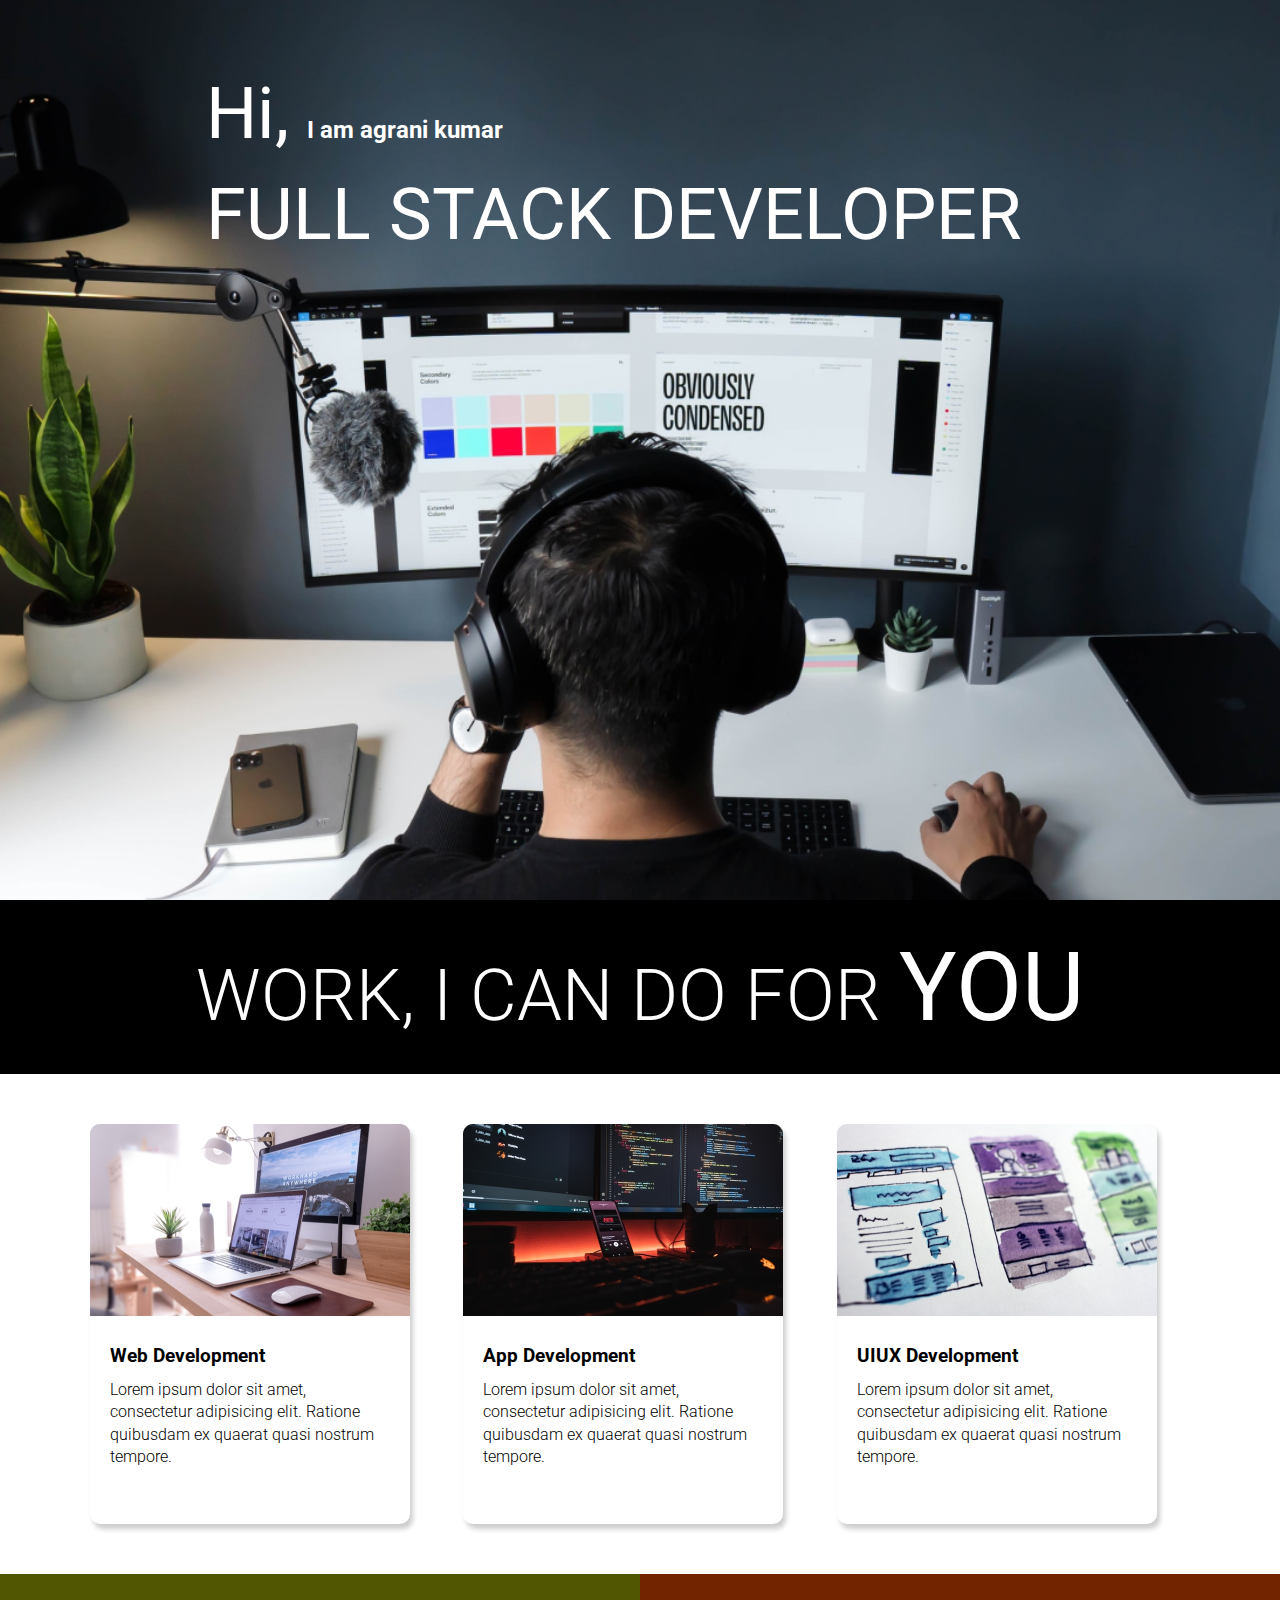
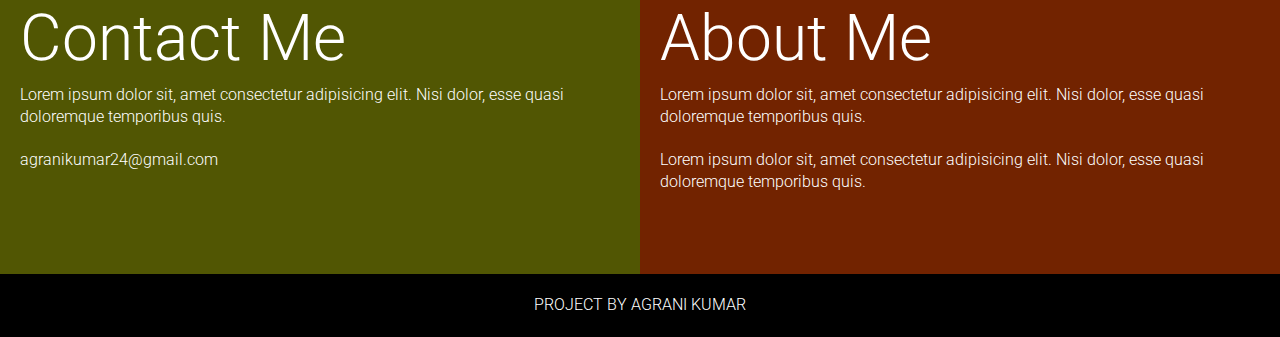
<file: Landing-Page/index.html>
<!DOCTYPE html>
<html lang="en">
<head>
    <meta charset="UTF-8">
    <meta name="viewport" content="width=device-width, initial-scale=1.0">
    <title>Developer landing page</title>
    <link rel="stylesheet" href="style.css">
</head>
<body>
    <section class="main">
        <div class="text_container">
            <h2><span class="lg_text">Hi, </span>I am agrani kumar</h2>
            <h1 class="lg_text">FULL STACK DEVELOPER</h1>
        </div>
    </section>
    <section class="black_box">
        <h2>WORK, I CAN DO FOR <span>YOU</span></h2>
    </section>
    <section class="work">
        <div class="card">
            <div class="image">
                <img src="web.png" alt="web">
            </div>
            <div class="content">
                <h3>Web Development</h3>
                <p>
                    Lorem ipsum dolor sit amet, consectetur adipisicing elit. Ratione
                    quibusdam ex quaerat quasi nostrum tempore.
                </p>
            </div>
        </div>
        <div class="card">
            <div class="image">
                <img src="mobile.png" alt="App Development">
            </div>
            <div class="content">
                <h3>App Development</h3>
                <p>
                    Lorem ipsum dolor sit amet, consectetur adipisicing elit. Ratione
                    quibusdam ex quaerat quasi nostrum tempore.
                </p>
            </div>
        </div>
        <div class="card">
            <div class="image">
                <img src="uiux.png" alt="UIUX">
            </div>
            <div class="content">
                <h3>UIUX Development</h3>
                <p>
                    Lorem ipsum dolor sit amet, consectetur adipisicing elit. Ratione
                    quibusdam ex quaerat quasi nostrum tempore.
                </p>
            </div>
        </div>
    </section>
    <section class="bottom">
        <div class="contact">
            <h2>Contact Me</h2>
            <p>
                Lorem ipsum dolor sit, amet consectetur adipisicing elit. Nisi dolor,
                esse quasi doloremque temporibus quis.
            </p>
            <p>agranikumar24@gmail.com</p>
        </div>
        <div class="about">
            <h2>About Me</h2>
            <p>
                Lorem ipsum dolor sit, amet consectetur adipisicing elit. Nisi dolor,
                esse quasi doloremque temporibus quis.
            </p>
            <p>
                Lorem ipsum dolor sit, amet consectetur adipisicing elit. Nisi dolor,
                esse quasi doloremque temporibus quis.
            </p>
        </div>
    </section>
    <footer>PROJECT BY AGRANI KUMAR</footer>
</body>
</html>
</file>
<file: Landing-Page/style.css>
@import url("https://fonts.googleapis.com/css2?family=Roboto:ital,wght@0,100;0,300;0,400;0,500;0,700;0,900;1,100;1,300;1,400;1,500;1,700;1,900&display=swap");

*{
    box-sizing: border-box;
    margin: 0;
    padding: 0;
}

html,
body{
    line-height: 1.4;
    font-weight: 300;
    font-family: "Roboto",sans-serif;
}

.main{
    min-height: 100vh;
    background-image: url(developer.png);
    background-repeat: no-repeat;
    background-size: cover;
    background-position: center;
}

.text_container{
    color: white;
    max-width: 900px;
    margin: 0 auto;
    padding-top: 64px;
    padding-left: 16px;
}

.lg_text{
    font-size: 72px;
    font-weight: 400;
}

.black_box{
    background-color: #000;
    padding: 20px;
}

.black_box h2{
    font-size: 72px;
    color: white;
    text-align: center;
    font-weight: 300;
}

.black_box h2 span{
    font-size: 96px;
    font-weight: 400;
}

.work{
    display: grid;
    gap: 20px;
    grid-template-columns: repeat(auto-fit,minmax(320px,1fr));
    max-width: 1100px;
    margin: 50px auto;
}


.card{
    max-width: 320px;
    height: 400px;
    border-radius: 10px;
    box-shadow: 3px 5px 5px rgba(1, 1, 1, 0.2);
    transition: 0.2s ease-in-out;
}

.content{
    padding: 20px;
}

.content h3{
    margin-bottom: 10px;
}

.card:hover{
    transform: scale(1.04);
    box-shadow: 3px 5px 5px rgba(1, 1, 1, 0.3);
    transition: 0.2s ease-in-out;
}

.bottom{
    display: flex;
    color: white;
}

.contact{
    background-color: #515603;
}

.about{
    background-color: #722300;
}

.contact,
.about{
    min-height: 300px;
    padding: 20px;
}

.contact h2,
.about h2{
    font-size: 64px;
    font-weight: 300;
}

.contact p,
.about p{
    margin-bottom: 20px;
}

footer{
    background-color: black;
    color: white;
    text-align: center;
    text-transform: uppercase;
    padding: 20px;

}

@media(max-width : 786px){
    .main{
        min-height: 50vh;
    }
    .text_container{
        padding: 10px 0;
        text-align: center;
    }
    .lg_text{
        font-size: 32px;
    }
    .black_box h2 {
        font-size: 24px;
    }
    .black_box h2 span {
        font-weight: 400;
        font-size: 32px;
    }
    .bottom {
        flex-direction: column;
    }
    h1 {
        font-size: 32px;
    }
    .about h2,
    .contact h2 {
        font-size: 32px;
    }
}
</file>
